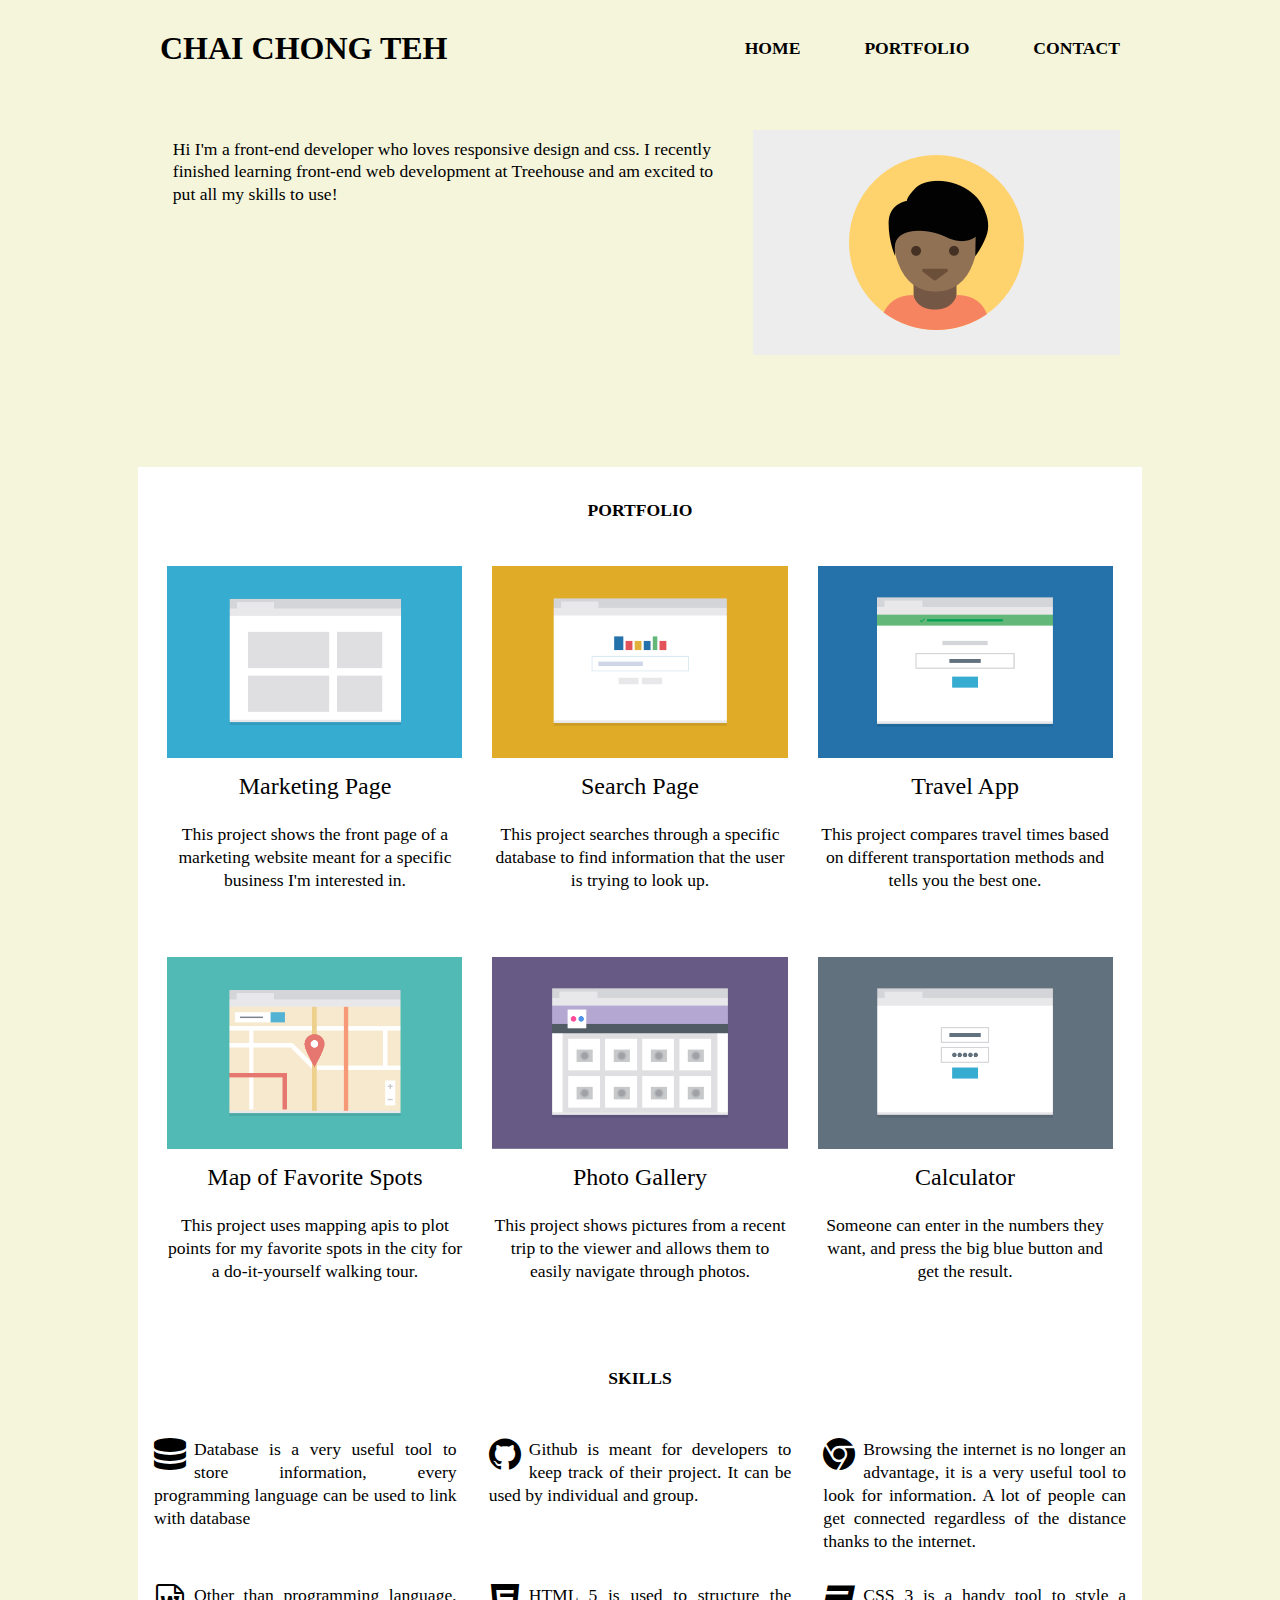
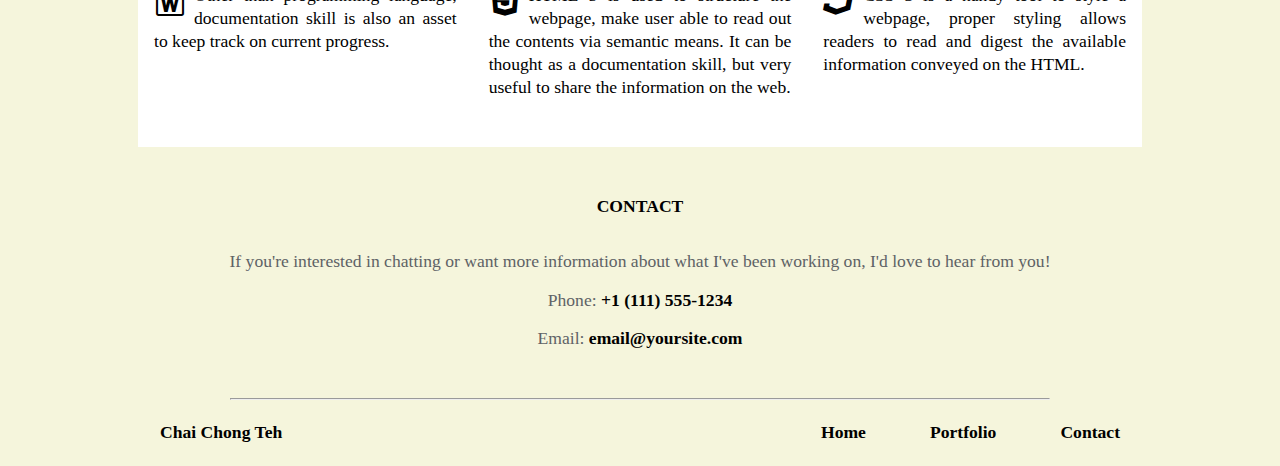
<file: index.html>
<!DOCTYPE html>
<html lang="en">

<head>
    <meta charset="UTF-8">
    <meta name="viewport" content="width=device-width, initial-scale=1.0">
    <meta http-equiv="X-UA-Compatible" content="ie=edge">
    <title>Project 2 Responsive Layout</title>
    <link rel="stylesheet" href="./css/reset.css">
    <link rel="stylesheet" href="./css/fonts.css">
    <link rel="stylesheet" href="./css/styles.css">
    <link rel="stylesheet" href="./icomoon/style.css">
</head>

<body>
    <header id="profile">
        <!-- <div id="fumebox"> -->
            <div class="top-container" id="profile-title">
                <h1 class="title name"></h1>
            </div>

            <nav class="header" id="myHeader">
                <ul>
                    <li><a href="#profile">Home</a></li>
                    <li><a href="#portfolio">Portfolio</a></li>
                    <li><a href="#contact">Contact</a></li>
                </ul>
            </nav>
        <!-- </div> -->

        <div class="introduction">
            <img src="./images/responsive-layout-profile.png" alt="My Profile Picture" id="profile-picture">
            <p>
                Hi I'm a front-end developer who loves responsive design and css. I recently finished learning
                front-end web development at Treehouse and am excited to put all my skills to use!
            </p>
        </div>
    </header>

    <main class="content">
        <section id="portfolio">
            <div class="container">
                <h2 class="title">Portfolio</h2>
                <div class="cards">
                    <img src="./images/portfolio-1.png" alt="Marketing Page">
                    <h3 class="small-title">Marketing Page</h3>
                    <p class="description">
                        This project shows the front page of a marketing website meant for a specific business I'm interested in.
                    </p>
                </div>
                <div class="cards">
                    <img src="./images/portfolio-2.png" alt="Search Page">
                    <h3 class="small-title">Search Page</h3>
                    <p class="description">
                        This project searches through a specific database to find information that the user is trying to look up.
                    </p>
                </div>
                <div class="cards">
                    <img src="./images/portfolio-3.png" alt="Travel App">
                    <h3 class="small-title">Travel App</h3>
                    <p class="description">
                        This project compares travel times based on different transportation methods and tells you the best one.
                    </p>
                </div>
                <div class="cards">
                    <img src="./images/portfolio-4.png" alt="Map of Favorite Spots">
                    <h3 class="small-title">Map of Favorite Spots</h3>
                    <p class="description">
                        This project uses mapping apis to plot points for my favorite spots in the city for a do-it-yourself walking tour.
                    </p>
                </div>
                <div class="cards">
                    <img src="./images/portfolio-5.png" alt="Photo Gallery">
                    <h3 class="small-title">Photo Gallery</h3>
                    <p class="description">
                        This project shows pictures from a recent trip to the viewer and allows them to easily navigate through photos.
                    </p>
                </div>
                <div class="cards">
                    <img src="./images/portfolio-6.png" alt="Calculator">
                    <h3 class="small-title">Calculator</h3>
                    <p class="description">
                        Someone can enter in the numbers they want, and press the big blue button and get the result.
                    </p>
                </div>
            </div>
        </section>
        <section id="skills">
            <h2 class="title">Skills</h2>
            <ul class="skill-container">
                <li>
                    <span class="icon-database"></span>
                    Database is a very useful tool to store information, every programming language can be used to link with database
                </li>
                <li>
                    <span class="icon-github"></span>
                    Github is meant for developers to keep track of their project. It can be used by individual and group.
                </li>
                <li>
                    <span class="icon-chrome"></span>
                    Browsing the internet is no longer an advantage, it is a very useful tool to look for information. A lot of people can get connected regardless of the distance thanks to the internet.
                </li>
                <li>
                    <span class="icon-file-word"></span>
                    Other than programming language, documentation skill is also an asset to keep track on current progress.
                </li>
                <li>
                    <span class="icon-html-five"></span>
                    HTML 5 is used to structure the webpage, make user able to read out the contents via semantic means. It can be thought as a documentation skill, but very useful to share the information on the web.
                </li>
                <li>
                    <span class="icon-css3"></span>
                    CSS 3 is a handy tool to style a webpage, proper styling allows readers to read and digest the available information conveyed on the HTML.
                </li>
            </ul>
        </section>
        <section id="contact">
            <h2 class="title">Contact</h2>
            <p>
                If you're interested in chatting or want more information about what I've been working on, I'd love to hear from you!
            </p>
            <ul class="address">
                <li>Phone: <a href="tel:+11115551234">+1 (111) 555-1234</a></li>
                <li>Email: <a href="mailto:email@yoursite.com">email@yoursite.com</a></li>
            </ul>
        </section>
    </main>

    <hr>

    <footer>
        <div class="footer">
            <div class="separator">
                <span class="name"></span>
            </div>
            <div class="separator">
                <span class="appear-usual"><a href="#profile">BACK TO TOP</a></span>
                <ul class="appear-large">
                    <li><a href="#profile">Home</a></li>
                    <li><a href="#portfolio">Portfolio</a></li>
                    <li><a href="#contact">Contact</a></li>
                </ul>
            </div>
        </div>
    </footer>

    <script>
        window.onscroll = function () {
            myFunction()
        };

        var profile = document.getElementById("profile-title");

        var header = document.getElementById("myHeader");
        var sticky = header.offsetTop;

        var profilePicture = document.getElementById("profile-picture");


        function myFunction() {
            if (window.pageYOffset > sticky) {
                header.classList.add("sticky");
                profile.classList.add("sticky-header");
                // profilePicture.style.paddingTop = "100px";
                profilePicture.classList.add("big-gap");
            } else {
                header.classList.remove("sticky");
                profile.classList.remove("sticky-header");
                // profilePicture.style.paddingTop = "0";
                profilePicture.classList.remove("big-gap");
            }
        }
    </script>
</body>

</html>
</file>
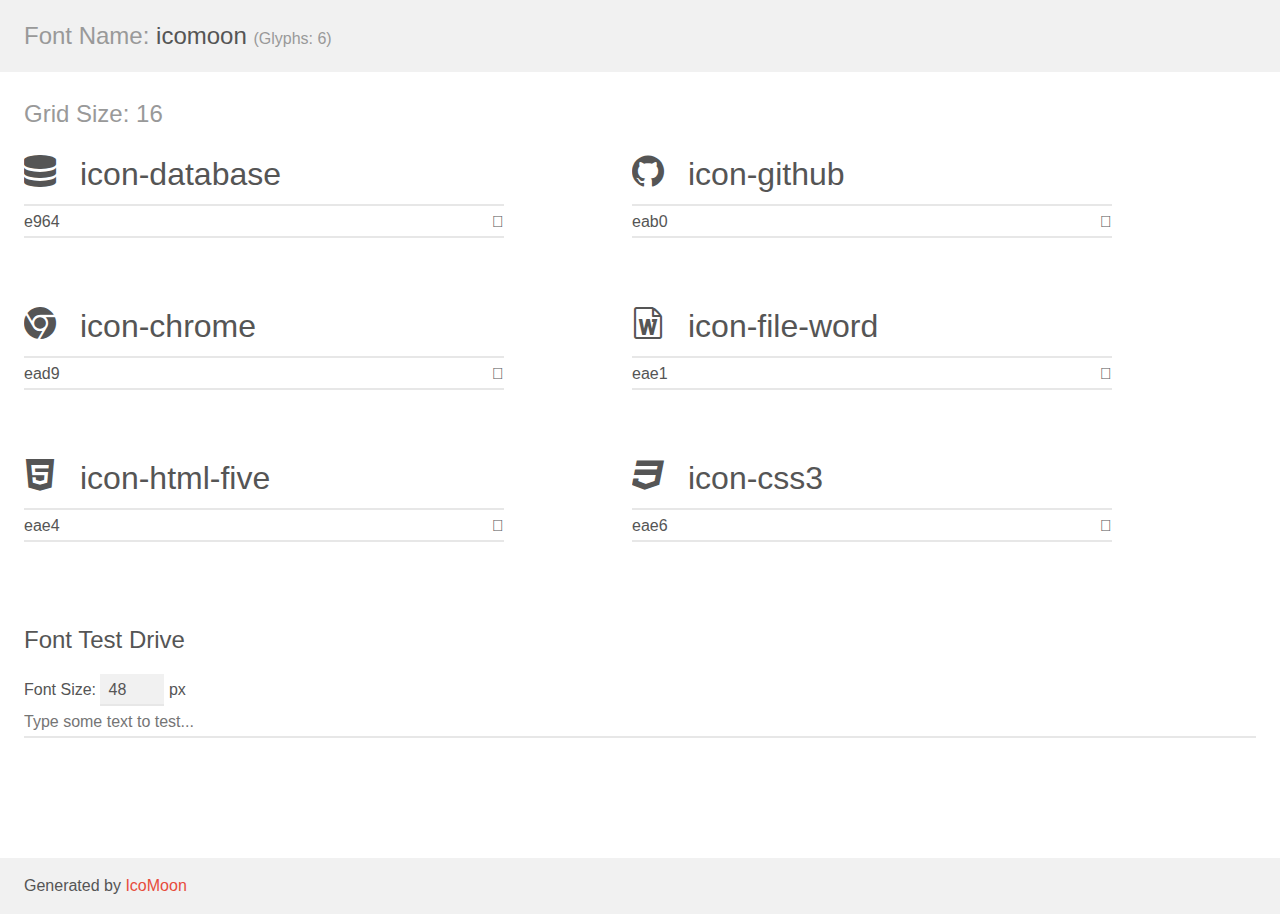
<file: icomoon/demo.html>
<!doctype html>
<html>
<head>
    <meta charset="utf-8">
    <title>IcoMoon Demo</title>
    <meta name="description" content="An Icon Font Generated By IcoMoon.io">
    <meta name="viewport" content="width=device-width, initial-scale=1">
    <link rel="stylesheet" href="demo-files/demo.css">
    <link rel="stylesheet" href="style.css"></head>
<body>
    <div class="bgc1 clearfix">
        <h1 class="mhmm mvm"><span class="fgc1">Font Name:</span> icomoon <small class="fgc1">(Glyphs:&nbsp;6)</small></h1>
    </div>
    <div class="clearfix mhl ptl">
        <h1 class="mvm mtn fgc1">Grid Size: 16</h1>
        <div class="glyph fs1">
            <div class="clearfix bshadow0 pbs">
                <span class="icon-database">
                
                </span>
                <span class="mls"> icon-database</span>
            </div>
            <fieldset class="fs0 size1of1 clearfix hidden-false">
                <input type="text" readonly value="e964" class="unit size1of2" />
                <input type="text" maxlength="1" readonly value="&#xe964;" class="unitRight size1of2 talign-right" />
            </fieldset>
            <div class="fs0 bshadow0 clearfix hidden-true">
                <span class="unit pvs fgc1">liga: </span>
                <input type="text" readonly value="database, db" class="liga unitRight" />
            </div>
        </div>
        <div class="glyph fs1">
            <div class="clearfix bshadow0 pbs">
                <span class="icon-github">
                
                </span>
                <span class="mls"> icon-github</span>
            </div>
            <fieldset class="fs0 size1of1 clearfix hidden-false">
                <input type="text" readonly value="eab0" class="unit size1of2" />
                <input type="text" maxlength="1" readonly value="&#xeab0;" class="unitRight size1of2 talign-right" />
            </fieldset>
            <div class="fs0 bshadow0 clearfix hidden-true">
                <span class="unit pvs fgc1">liga: </span>
                <input type="text" readonly value="github, brand40" class="liga unitRight" />
            </div>
        </div>
        <div class="glyph fs1">
            <div class="clearfix bshadow0 pbs">
                <span class="icon-chrome">
                
                </span>
                <span class="mls"> icon-chrome</span>
            </div>
            <fieldset class="fs0 size1of1 clearfix hidden-false">
                <input type="text" readonly value="ead9" class="unit size1of2" />
                <input type="text" maxlength="1" readonly value="&#xead9;" class="unitRight size1of2 talign-right" />
            </fieldset>
            <div class="fs0 bshadow0 clearfix hidden-true">
                <span class="unit pvs fgc1">liga: </span>
                <input type="text" readonly value="chrome, browser" class="liga unitRight" />
            </div>
        </div>
        <div class="glyph fs1">
            <div class="clearfix bshadow0 pbs">
                <span class="icon-file-word">
                
                </span>
                <span class="mls"> icon-file-word</span>
            </div>
            <fieldset class="fs0 size1of1 clearfix hidden-false">
                <input type="text" readonly value="eae1" class="unit size1of2" />
                <input type="text" maxlength="1" readonly value="&#xeae1;" class="unitRight size1of2 talign-right" />
            </fieldset>
            <div class="fs0 bshadow0 clearfix hidden-true">
                <span class="unit pvs fgc1">liga: </span>
                <input type="text" readonly value="file-word, file12" class="liga unitRight" />
            </div>
        </div>
        <div class="glyph fs1">
            <div class="clearfix bshadow0 pbs">
                <span class="icon-html-five">
                
                </span>
                <span class="mls"> icon-html-five</span>
            </div>
            <fieldset class="fs0 size1of1 clearfix hidden-false">
                <input type="text" readonly value="eae4" class="unit size1of2" />
                <input type="text" maxlength="1" readonly value="&#xeae4;" class="unitRight size1of2 talign-right" />
            </fieldset>
            <div class="fs0 bshadow0 clearfix hidden-true">
                <span class="unit pvs fgc1">liga: </span>
                <input type="text" readonly value="html-five, w3c" class="liga unitRight" />
            </div>
        </div>
        <div class="glyph fs1">
            <div class="clearfix bshadow0 pbs">
                <span class="icon-css3">
                
                </span>
                <span class="mls"> icon-css3</span>
            </div>
            <fieldset class="fs0 size1of1 clearfix hidden-false">
                <input type="text" readonly value="eae6" class="unit size1of2" />
                <input type="text" maxlength="1" readonly value="&#xeae6;" class="unitRight size1of2 talign-right" />
            </fieldset>
            <div class="fs0 bshadow0 clearfix hidden-true">
                <span class="unit pvs fgc1">liga: </span>
                <input type="text" readonly value="css3, w3c3" class="liga unitRight" />
            </div>
        </div>
    </div>

    <!--[if gt IE 8]><!-->
    <div class="mhl clearfix mbl">
        <h1>Font Test Drive</h1>
        <label>
            Font Size: <input id="fontSize" type="number" class="textbox0 mbm"
            min="8" value="48" />
            px
        </label>
        <input id="testText" type="text" class="phl size1of1 mvl"
        placeholder="Type some text to test..." value=""/>
        <div id="testDrive" class="icon-">&nbsp;
        </div>
    </div>
    <!--<![endif]-->
    <div class="bgc1 clearfix">
        <p class="mhl">Generated by <a href="https://icomoon.io/app">IcoMoon</a></p>
    </div>

    <script src="demo-files/demo.js"></script>
</body>
</html>
</file>
<file: css/fonts.css>
/* thai */
@font-face {
    font-family: 'Chakra Petch';
    font-style: normal;
    font-weight: 400;
    src: local('Chakra Petch Regular'), local('ChakraPetch-Regular'), url(https://fonts.gstatic.com/s/chakrapetch/v1/cIf6MapbsEk7TDLdtEz1BwkWi6pgeL4.woff2) format('woff2');
    unicode-range: U+0E01-0E5B, U+200C-200D, U+25CC;
  }
  /* vietnamese */
  @font-face {
    font-family: 'Chakra Petch';
    font-style: normal;
    font-weight: 400;
    src: local('Chakra Petch Regular'), local('ChakraPetch-Regular'), url(https://fonts.gstatic.com/s/chakrapetch/v1/cIf6MapbsEk7TDLdtEz1BwkWkKpgeL4.woff2) format('woff2');
    unicode-range: U+0102-0103, U+0110-0111, U+1EA0-1EF9, U+20AB;
  }
  /* latin-ext */
  @font-face {
    font-family: 'Chakra Petch';
    font-style: normal;
    font-weight: 400;
    src: local('Chakra Petch Regular'), local('ChakraPetch-Regular'), url(https://fonts.gstatic.com/s/chakrapetch/v1/cIf6MapbsEk7TDLdtEz1BwkWkapgeL4.woff2) format('woff2');
    unicode-range: U+0100-024F, U+0259, U+1E00-1EFF, U+2020, U+20A0-20AB, U+20AD-20CF, U+2113, U+2C60-2C7F, U+A720-A7FF;
  }
  /* latin */
  @font-face {
    font-family: 'Chakra Petch';
    font-style: normal;
    font-weight: 400;
    src: local('Chakra Petch Regular'), local('ChakraPetch-Regular'), url(https://fonts.gstatic.com/s/chakrapetch/v1/cIf6MapbsEk7TDLdtEz1BwkWn6pg.woff2) format('woff2');
    unicode-range: U+0000-00FF, U+0131, U+0152-0153, U+02BB-02BC, U+02C6, U+02DA, U+02DC, U+2000-206F, U+2074, U+20AC, U+2122, U+2191, U+2193, U+2212, U+2215, U+FEFF, U+FFFD;
  }
</file>
<file: css/styles.css>
* {
    text-align: center;
    box-sizing: border-box;
    line-height: 1.3;
    /* background-color: white; */
}

body {
    background-color: beige;
    font-size: 1.1rem;
}

.name:after {
    content: "Chai Chong Teh";
    font-weight: bold;
}

h1 {
    font-size: 2rem;
}

/* Navigation Styles */
.title {
    text-align: center;
    padding: 2rem 0;
    text-transform: uppercase;
    display: block;
    font-weight: bold;
}

.header {
    background-color: beige;
    padding: 0.5rem 1rem;
    z-index: 100;
    transition: all 0.5s;
}

.header:hover {
    background-color: rgb(141, 247, 114);
}

.header ul {
    padding: 0.3rem 0;
}

.header ul li {
    /* background: white; */
    text-transform: uppercase;
    list-style: none;
    display: block;
    margin: 0.5rem 0;
    padding: 1rem;
}

a:hover,
a:visited:hover {
    color: rgba(108, 63, 150, 0.8);
}

a,
a:visited {
    color: black;
    text-decoration: none;
    font-weight: bold;
}

.sticky {
    position: fixed;
    top: 0;
    left: 0;
    width: 100%;
    box-shadow: 0 0 50px 10px rgba(0, 0, 0, 1);
}

.sticky ul {
    display: flex;
    justify-content: center;
}

/* Profile Styles */

.introduction {
    padding: 1rem 4rem;
    margin-top: 2rem;
}

#profile-picture {
    width: 100%;
    max-width: 350px;
}

.introduction p {
    margin: 0.5rem 0.8rem 3rem 0.8rem;
    line-height: 1.3;
}

/* Portfolio Styles */
#portfolio:target::before {
    content:"";
    display:block;
    top: -20rem;
}

.small-title {
    font-size: 1.5rem;
    padding: 0.8rem 0;
}

main.content {
    background-color: white;
}

.cards {
    display: block;
    flex-direction: row;
    flex-wrap: wrap;
    width: 100%;
    padding: 0 1rem;
    transition: all 0.5s;
}

.cards:hover {
    background-color: rgba(164, 101, 223, 0.8);
    box-shadow: 0 15px 30px 0 rgba(0,0,0,0.31),
    0 5px 15px 0 rgba(0,0,0,0.38);
}

.cards img {
    /* display: block; */
    object-fit: cover;
    width: 100%;
    height: 200px;
    position: relative;
    padding-top: 0.5rem;
}

.description {
    padding-top: 0.5rem;
    margin-bottom: 1rem;
    padding-bottom: 1rem;
}

/* Skill Styles */
.skill-container {
    display: flex;
    flex-wrap: wrap;
    align-content: center;
    margin-bottom: 2rem;
}

.skill-container li {
    flex: 1 300px;
    padding: 1rem;
    text-align: justify;
}

.skill-container li:hover [class^="icon"] {
    color: orangered;
}

[class^="icon"] {
    font-size: 2rem;
    float: left;
    padding-right: 0.5rem;
    transition: all 0.5s;
}

/* Contact Styles */
#contact {
    background-color: beige;
    color: rgb(94, 98, 102);
    padding: 1rem 1rem;
}

hr {
    margin-top: 2rem;
    width: 80%;
    color: rgb(200, 200, 200);
}

.address li {
    /* margin: 1.5rem 0; */
    margin-top: 1rem;
}

/* Footer Styles */
footer {
    margin: 1.5rem 0;
}

.footer {
    display: flex;
    flex-direction: row;
    flex-wrap: wrap;
    width: 100%;
    justify-content: space-between;
    padding: 0 2rem;
}

.appear-large {
    display: none;
}

@media screen and (min-width: 768px) {
    body * {
        vertical-align: top;
    }

    .title {
        color: black;
    }

    header * {
        justify-content: space-around;
    }

    .header ul {
        display: flex;
        flex-direction: row;
        flex-wrap: wrap;
        width: 100%;
        justify-content: center;
    }

    .header ul li {
        /* background-color: beige; */
        padding: 0 2rem;
    }
    
    .introduction {
        display: flex;
        flex-direction: row-reverse;
        margin-bottom: 3rem;
        padding: 20px;
    }
    
    .introduction p {
        text-align: left;
        width: 100%;
        padding-right: 1rem;
    }

    #profile-picture {
        width: 45%;
        max-width: initial;
        margin: 0;
        padding: 0;
    }

    #portfolio:target::before {
        content:"";
        display:block;
        /* height: 550px; */
        /* margin: -120px 0 0 0; */
    }

    .cards {
        display: inline-block;
        flex-direction: row;
        flex-wrap: wrap;
        width: calc(50% - 1.2rem);
        padding: 0.3rem;
    }

    .cards > * {
        display: block;
    }

    .small-title {
        padding: 0.8rem 0;
    }

    

    .appear-usual {
        display: none;
    }

    .appear-large {
        display: flex;
        font-weight: bold;
    }
    .appear-large * {
        padding-left: 2rem;
    }
}

@media screen and (min-width: 1024px) {
    body {
        max-width: 1024px;
        margin: auto;
    }

    #profile {
        margin: auto;
        display: flex;
        flex-wrap: wrap;
        justify-content: space-between;
        vertical-align: center;
    }
    
    .top-container,
    .introduction {
        padding: 0 2rem;
    }

    h2.title {
        padding: 2rem 0;
    }

    .header {
        padding: 1.7rem 0;
        display: inline-flex;
    }

    .header ul {
        max-width: 1024px;
        justify-content: flex-end;
    }
    
    .introduction {
        width: 100%;
    }

    .content {
        margin: 4rem 10px 10px 10px;
    }

    .cards {
        width: calc(33.33% - 30px);
        margin: 0 0.5rem 1rem 0.5rem;
    }
/* 
    .appear-usual {
        display: none;
    }

    .appear-large {
        display: flex;
        font-weight: bold;
    }
    .appear-large * {
        padding-left: 2rem;
    } */
}
</file>
<file: icomoon/style.css>
@font-face {
  font-family: 'icomoon';
  src:
    url('fonts/icomoon.ttf?xj1pyv') format('truetype'),
    url('fonts/icomoon.woff?xj1pyv') format('woff'),
    url('fonts/icomoon.svg?xj1pyv#icomoon') format('svg');
  font-weight: normal;
  font-style: normal;
}

[class^="icon-"], [class*=" icon-"] {
  /* use !important to prevent issues with browser extensions that change fonts */
  font-family: 'icomoon' !important;
  speak: none;
  font-style: normal;
  font-weight: normal;
  font-variant: normal;
  text-transform: none;
  line-height: 1;

  /* Better Font Rendering =========== */
  -webkit-font-smoothing: antialiased;
  -moz-osx-font-smoothing: grayscale;
}

.icon-database:before {
  content: "\e964";
}
.icon-github:before {
  content: "\eab0";
}
.icon-chrome:before {
  content: "\ead9";
}
.icon-file-word:before {
  content: "\eae1";
}
.icon-html-five:before {
  content: "\eae4";
}
.icon-css3:before {
  content: "\eae6";
}
</file>
<file: icomoon/demo-files/demo.css>
body {
  padding: 0;
  margin: 0;
  font-family: sans-serif;
  font-size: 1em;
  line-height: 1.5;
  color: #555;
  background: #fff;
}
h1 {
  font-size: 1.5em;
  font-weight: normal;
}
small {
  font-size: .66666667em;
}
a {
  color: #e74c3c;
  text-decoration: none;
}
a:hover, a:focus {
  box-shadow: 0 1px #e74c3c;
}
.bshadow0, input {
  box-shadow: inset 0 -2px #e7e7e7;
}
input:hover {
  box-shadow: inset 0 -2px #ccc;
}
input, fieldset {
  font-family: sans-serif;
  font-size: 1em;
  margin: 0;
  padding: 0;
  border: 0;
}
input {
  color: inherit;
  line-height: 1.5;
  height: 1.5em;
  padding: .25em 0;
}
input:focus {
  outline: none;
  box-shadow: inset 0 -2px #449fdb;
}
.glyph {
  font-size: 16px;
  width: 15em;
  padding-bottom: 1em;
  margin-right: 4em;
  margin-bottom: 1em;
  float: left;
  overflow: hidden;
}
.liga {
  width: 80%;
  width: calc(100% - 2.5em);
}
.talign-right {
  text-align: right;
}
.talign-center {
  text-align: center;
}
.bgc1 {
  background: #f1f1f1;
}
.fgc1 {
  color: #999;
}
.fgc0 {
  color: #000;
}
p {
  margin-top: 1em;
  margin-bottom: 1em;
}
.mvm {
  margin-top: .75em;
  margin-bottom: .75em;
}
.mtn {
  margin-top: 0;
}
.mtl, .mal {
  margin-top: 1.5em;
}
.mbl, .mal {
  margin-bottom: 1.5em;
}
.mal, .mhl {
  margin-left: 1.5em;
  margin-right: 1.5em;
}
.mhmm {
  margin-left: 1em;
  margin-right: 1em;
}
.mls {
  margin-left: .25em;
}
.ptl {
  padding-top: 1.5em;
}
.pbs, .pvs {
  padding-bottom: .25em;
}
.pvs, .pts {
  padding-top: .25em;
}
.unit {
  float: left;
}
.unitRight {
  float: right;
}
.size1of2 {
  width: 50%;
}
.size1of1 {
  width: 100%;
}
.clearfix:before, .clearfix:after {
  content: " ";
  display: table;
}
.clearfix:after {
  clear: both;
}
.hidden-true {
  display: none;
}
.textbox0 {
  width: 3em;
  background: #f1f1f1;
  padding: .25em .5em;
  line-height: 1.5;
  height: 1.5em;
}
#testDrive {
  display: block;
  padding-top: 24px;
  line-height: 1.5;
}
.fs0 {
  font-size: 16px;
}
.fs1 {
  font-size: 32px;
}
</file>
